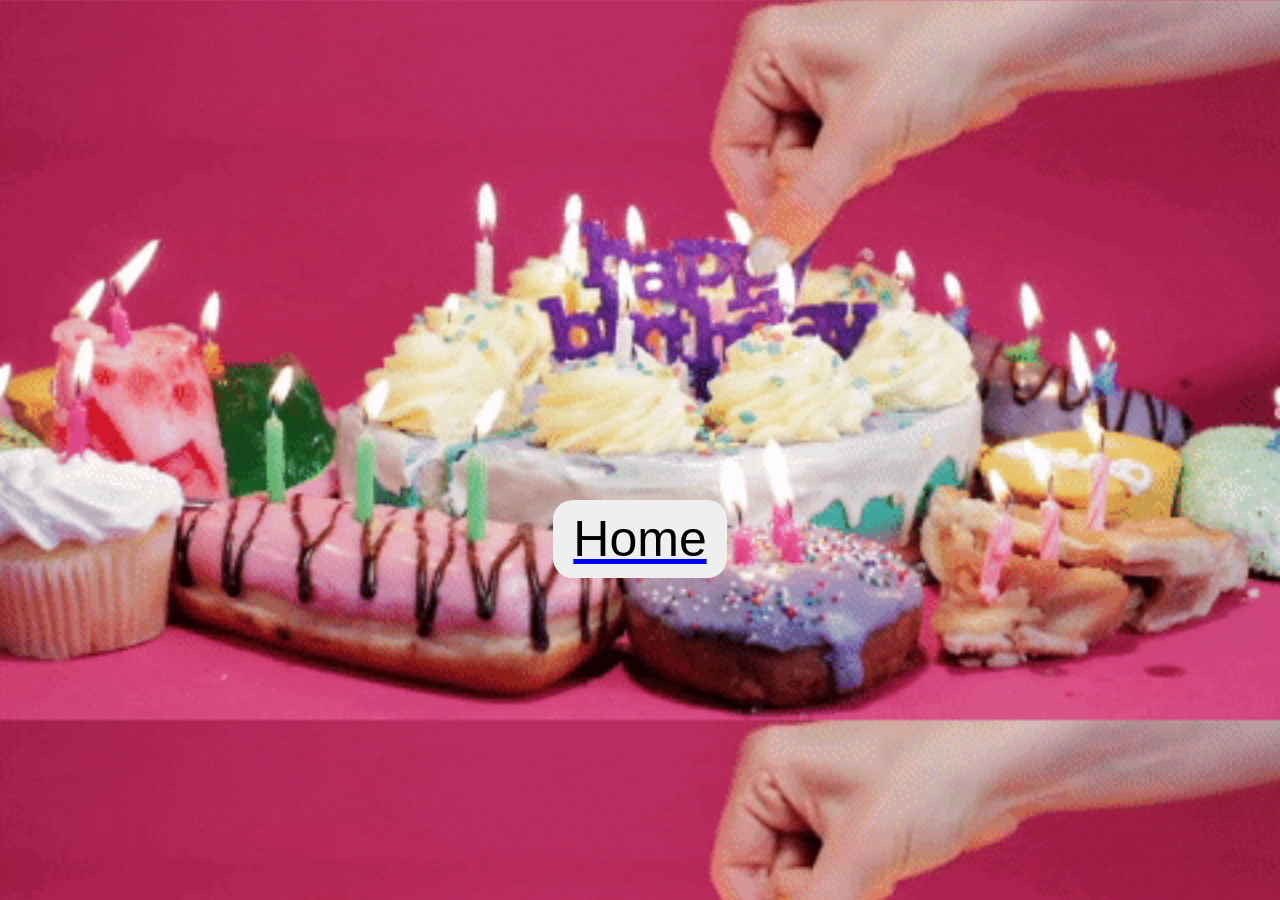
<file: last.html>
<!DOCTYPE html>
<html lang="en">
  <head>
    <meta charset="UTF-8" />
    <meta http-equiv="X-UA-Compatible" content="IE=edge" />
    <meta name="viewport" content="width=device-width, initial-scale=1.0" />
    <title>HAPPY BIRTHDAY!</title>
    <link rel="stylesheet" href="last.css" />
  </head>
  <body>
    <a href="index.html"><button class="btn">Home</button></a>
  </body>
</html>
</file>
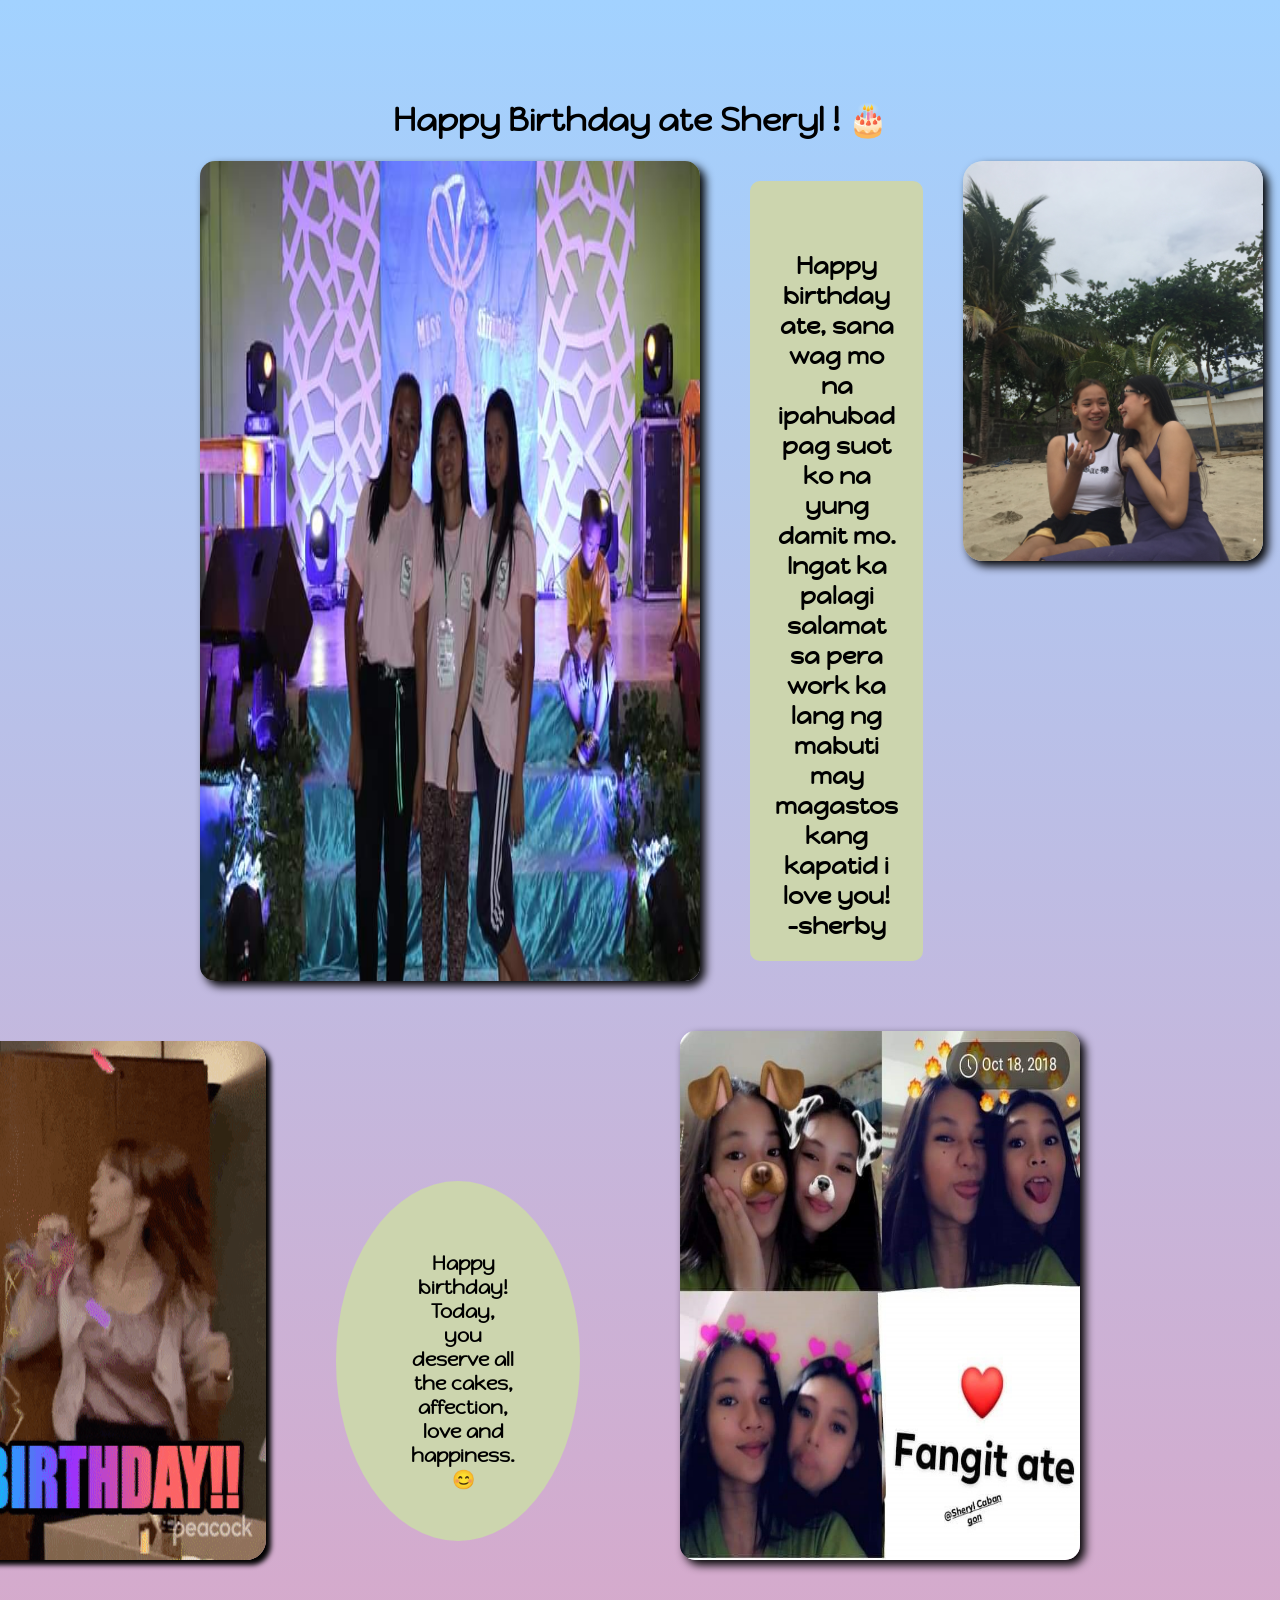
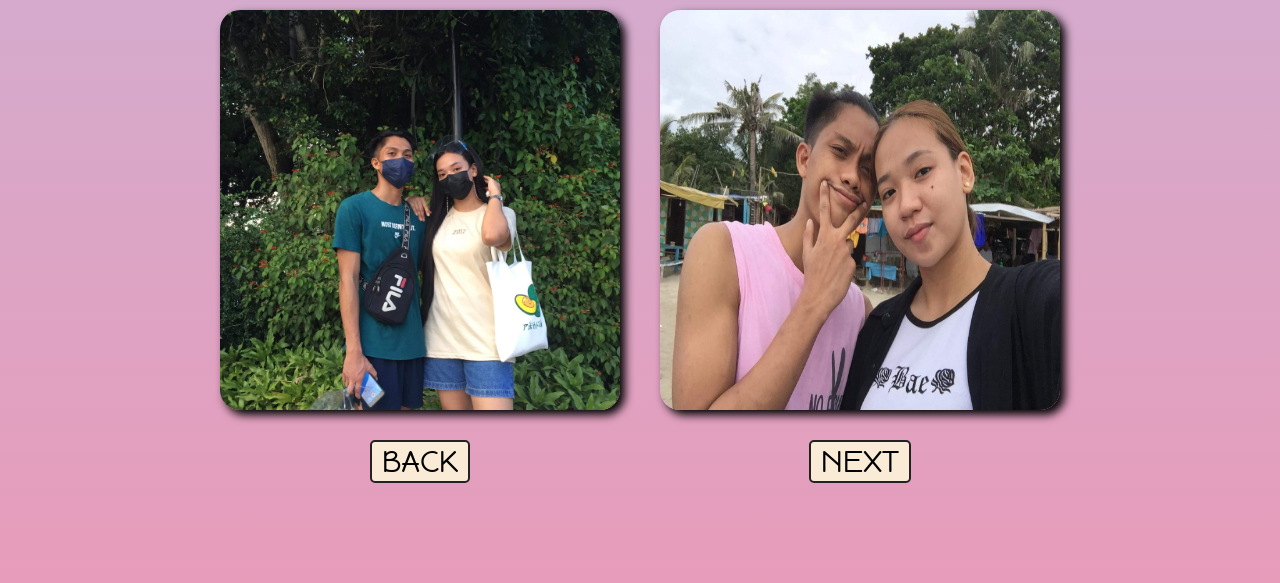
<file: next-page.html>
<!DOCTYPE html>
<html lang="en">
  <head>
    <meta charset="UTF-8" />
    <meta http-equiv="X-UA-Compatible" content="IE=edge" />
    <meta name="viewport" content="width=device-width, initial-scale=1.0" />
    <title>Message</title>
    <link rel="stylesheet" href="next-page.css" />
    <link rel="preconnect" href="https://fonts.googleapis.com" />
    <link rel="preconnect" href="https://fonts.gstatic.com" crossorigin />
    <link
      href="https://fonts.googleapis.com/css2?family=Happy+Monkey&display=swap"
      rel="stylesheet"
    />
  </head>
  <body>
    <div class="header">
      <h1 class="cake">Happy Birthday ate Sheryl ! 🎂</h1>
    </div>
    <div class="sweet">
      <div class="bati">
        <img src="images-1/trio.jpg" alt="family" class="trio" />
        <h2 class="greet">
          Happy birthday ate, sana wag mo na ipahubad pag suot ko na yung damit
          mo. Ingat ka palagi salamat sa pera work ka lang ng mabuti may
          magastos kang kapatid i love you! -sherby
        </h2>
        <img src="images-1/doble.JPG" alt="naman" class="naman" />
      </div>
      <div class="sherby-not">
        <img src="images-1/giphy.gif" class="gift-1" />
        <h3 class="you">
          Happy birthday! Today, you deserve all the cakes, affection, love and
          happiness.😊
        </h3>
        <img src="images-1/sherby.jpg" alt="kaaway" class="kaaway" />
      </div>
      <div class="couple">
        <img src="images-1/jas.jpeg" class="jas" />
        <img src="images-1/sweet-2.jpeg" class="jas-2" />
      </div>
      <div class="button">
        <a href="index.html"><button class="btn-1">BACK</button></a>
        <a href="last.html"><button class="btn-2">NEXT</button></a>
      </div>
    </div>
  </body>
</html>
</file>
<file: last.css>
body {
  background-image: url(images-1/last.gif);
  background-size: cover;
}

.btn {
  display: block;

  margin-top: 500px;
  margin-left: auto;
  margin-right: auto;
  font-size: 50px;
  padding-top: 10px;
  padding-bottom: 10px;
  padding-left: 20px;
  padding-right: 20px;
  border-radius: 20px;
  border: none;
  cursor: pointer;
  transform: scale(1);
  transition: 0.5s ease-in-out;
}

.btn:hover {
  transform: scale(1.3);
}
</file>
<file: next-page.css>
body {
  margin: 100px;
  margin-left: 200px;
  background: linear-gradient(#a2d2ff, #e79cba);
  margin-right: 200px;
}

.cake {
  text-align: center;
  font-family: "Happy monkey", cursive;
}
.naman {
  width: 500px;
  height: 400px;
  margin-left: 40px;
  border-radius: 20px;
  transition: 0.5s ease-in-out;
  transform: scale(1);
  box-shadow: 5px 5px 10px black;
}
.naman:hover {
  transform: scale(1.3);
}
.sweet {
  margin: 0;
}
.bati {
  display: flex;
  margin: 0;
}
.trio {
  display: flex;
  width: 500px;
  border-radius: 15px;
  transform: scale(1);
  transition: 0.5s ease-in-out;
  box-shadow: 5px 5px 10px black;
  margin-right: 50px;
}

.trio:hover {
  transform: scale(1.3);
}

.greet {
  font-family: "Happy monkey", cursive;
  width: 400px;
  background: #ccd5ae;
  padding-top: 70px;
  padding-bottom: 20px;
  padding-left: 25px;
  padding-right: 25px;
  border-radius: 10px;
  text-align: center;
}

.sherby-not {
  display: flex;
  justify-content: right;
}

.you {
  font-family: "Happy monkey", cursive;
  margin-right: 100px;
  margin-left: 70px;
  width: 400px;
  margin-top: 200px;
  background: #ccd5ae;
  padding: 50px 65px;
  padding-left: 75px;
  padding-top: 70px;
  border-radius: 50%;
  text-align: center;
}
.gift-1 {
  width: 500px;
  margin-top: 60px;
  box-shadow: 5px 5px 5px black;
  border-radius: 20px;
}

.kaaway {
  width: 400px;
  margin-top: 50px;
  float: right;
  border-radius: 15px;
  transform: scale(1);
  transition: 0.5s ease-in-out;
  box-shadow: 5px 5px 10px black;
}

.kaaway:hover {
  transform: scale(1.3);
}

.couple {
  display: flex;
  justify-content: space-around;
  margin-top: 50px;
}
.jas {
  width: 400px;
  height: 400px;
  border-radius: 20px;
  transform: scale(1);
  transition: 0.5s ease-in-out;
  box-shadow: 5px 5px 10px black;
}

.jas:hover {
  transform: scale(1.3);
}

.jas-2 {
  width: 400px;
  height: 400px;
  border-radius: 20px;
  transform: scale(1);
  transition: 0.5s ease-in-out;
  box-shadow: 5px 5px 10px black;
}

.jas-2:hover {
  transform: scale(1.3);
}

.button {
  display: flex;
  justify-content: space-around;
  margin-top: 30px;
}
.btn-1 {
  font-size: 30px;
  font-family: "Happy monkey", cursive;
  border: 2px solid #222;
  background: antiquewhite;
  cursor: pointer;
  transition: 0.5s ease-in-out;
  border-radius: 5px;
  padding-left: 10px;
  padding-right: 10px;
}
.btn-1:hover {
  opacity: 0.6;
}

.btn-2 {
  font-size: 30px;
  font-family: "Happy monkey", cursive;
  border: 2px solid #222;
  background: antiquewhite;
  cursor: pointer;
  transition: 0.5s ease-in-out;
  border-radius: 5px;
  padding-left: 10px;
  padding-right: 10px;
}
.btn-2:hover {
  opacity: 0.6;
}
</file>
